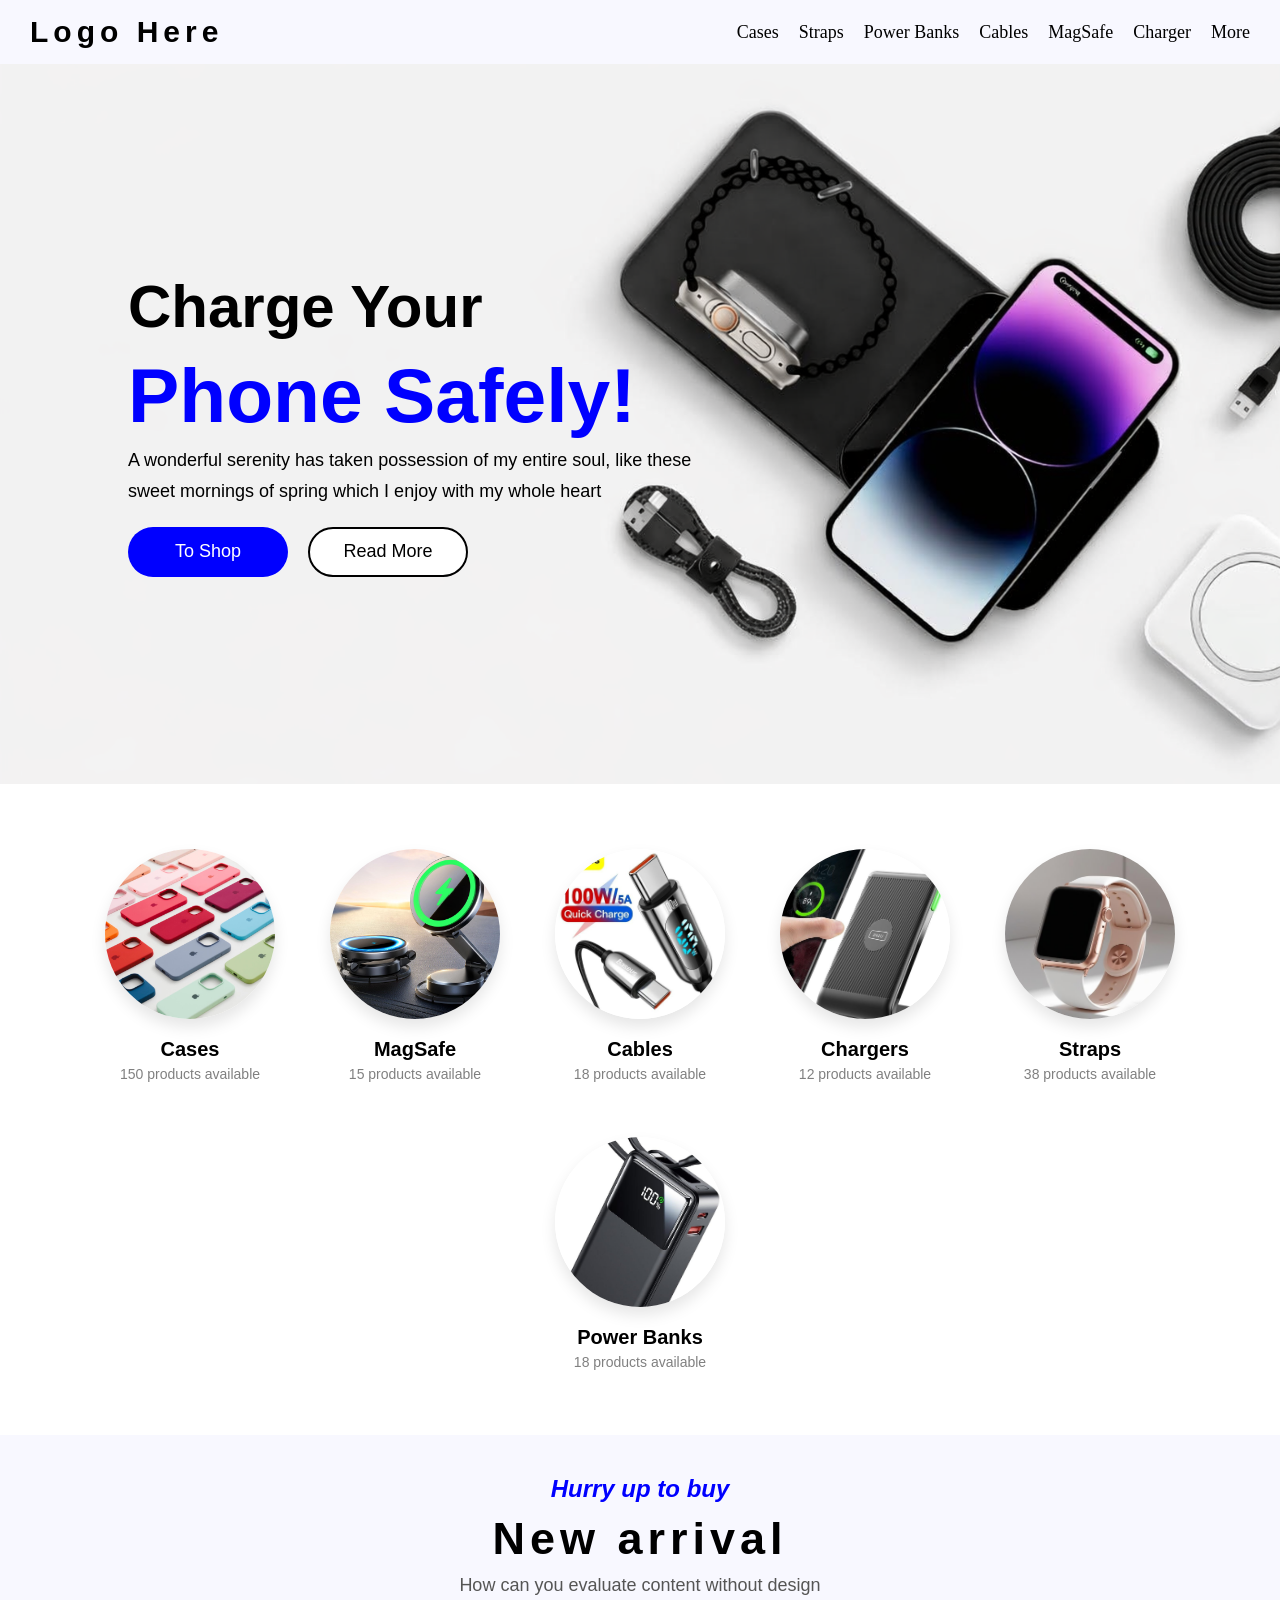
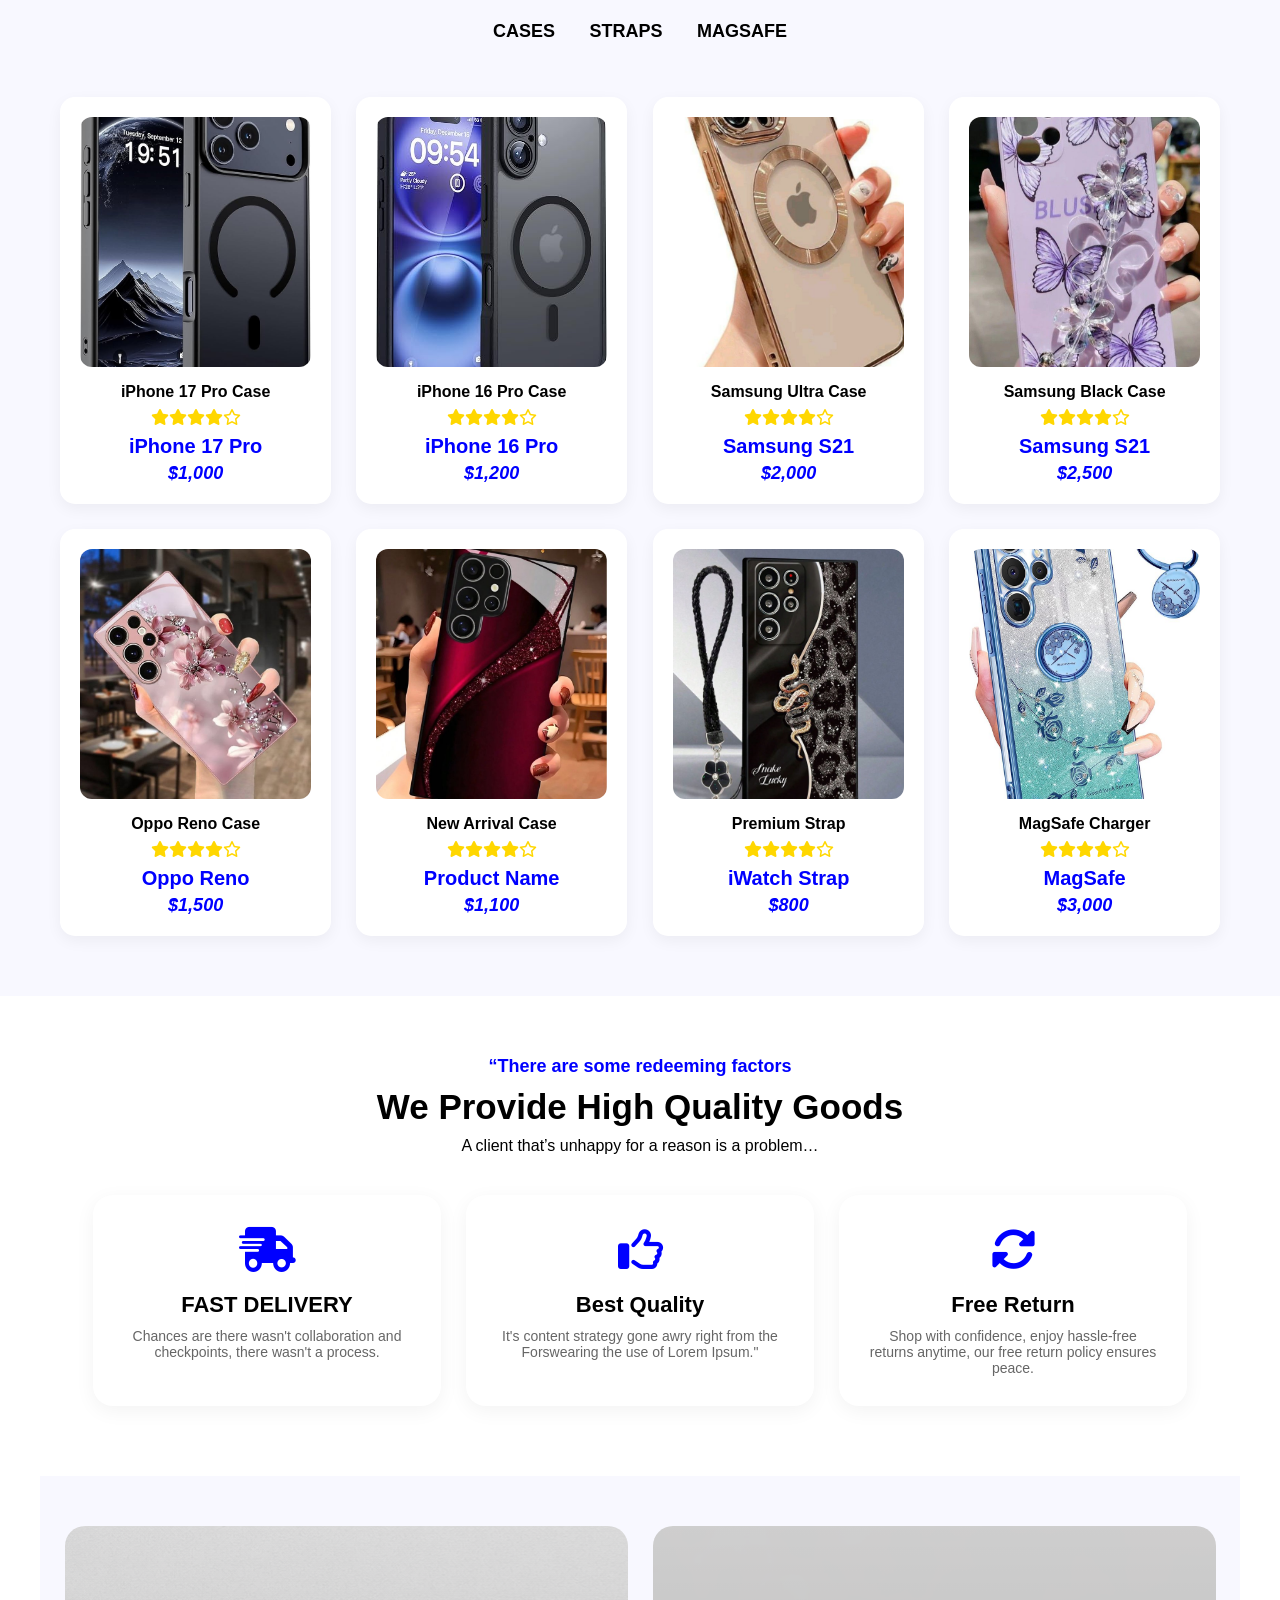
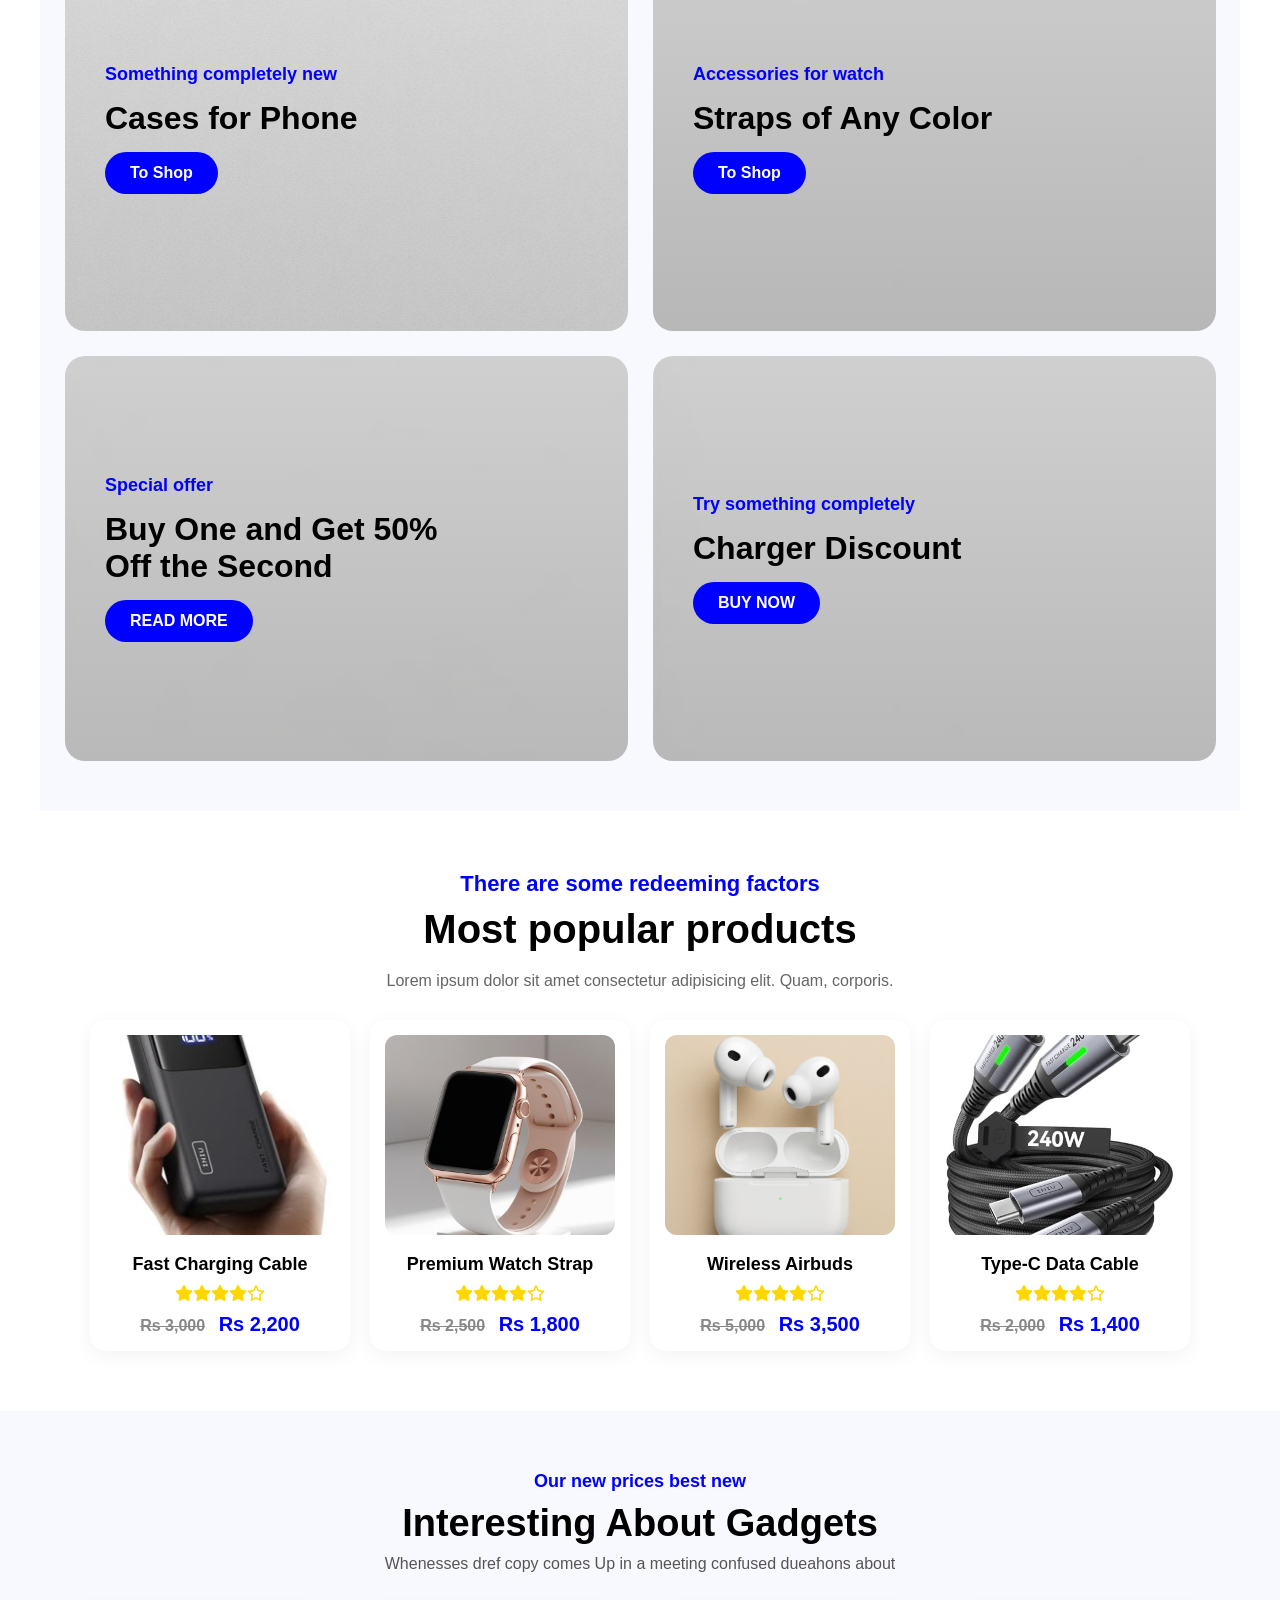
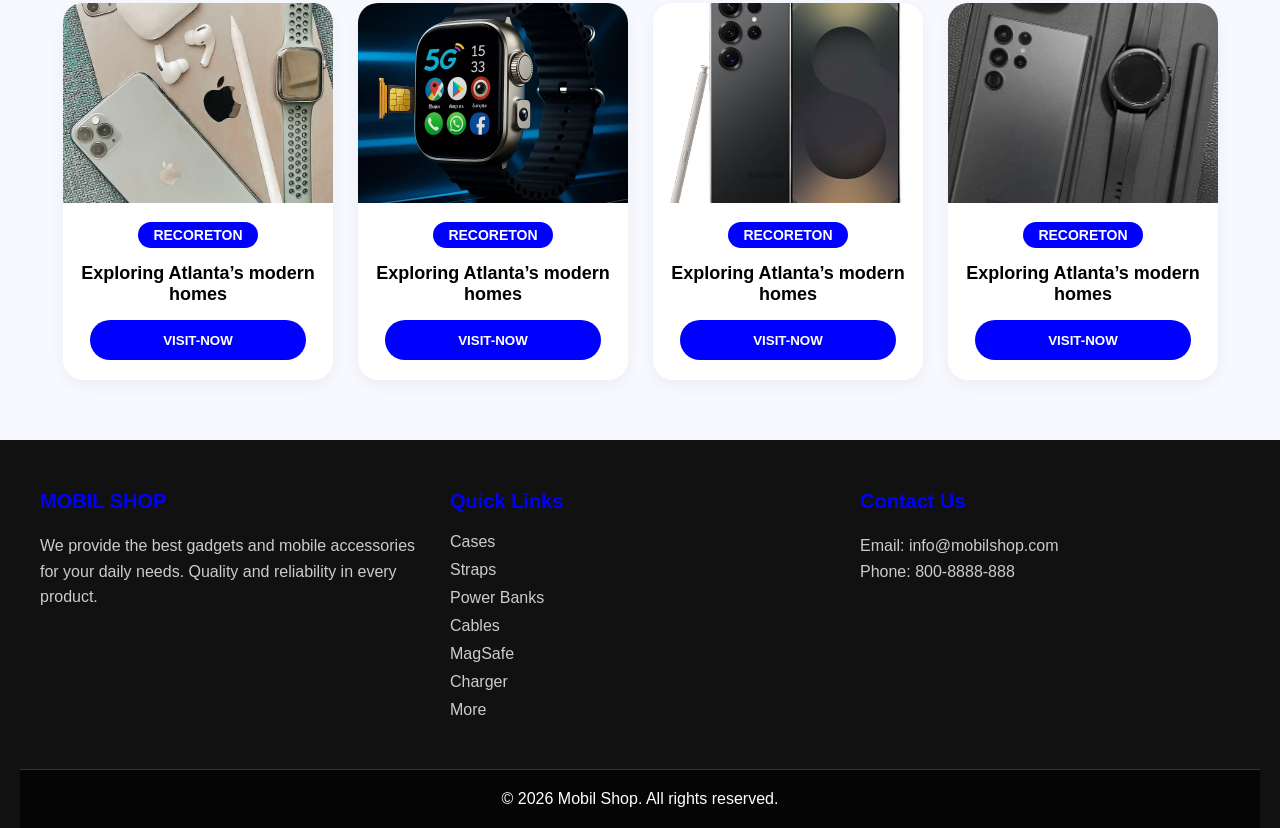
<file: index.html>
<!DOCTYPE html>
<html lang="en">
<head>
  <meta charset="UTF-8">
  <meta name="viewport" content="width=device-width, initial-scale=1.0">
  <title>Mobil Shop</title>
  <link rel="stylesheet" href="style.css">
  <link rel="stylesheet" href="https://cdnjs.cloudflare.com/ajax/libs/font-awesome/6.5.1/css/all.min.css" integrity="sha512-DTOQO9RWCH3ppGqcWaEA1BIZOC6xxalwEsw9c2QQeAIftl+Vegovlnee1c9QX4TctnWMn13TZye+giMm8e2LwA==" crossorigin="anonymous" referrerpolicy="no-referrer" />
</head>
<body>

  <div class="container navbar-container">
    <h1>Logo Here</h1>
    <div class="navbar">
      <i class="fa-solid fa-bars" id="mobil"></i>
      <ul>
        <li><a href="index.html">Cases</a></li>
        <li><a href="index2.html">Straps</a></li>
        <li><a href="index3.html">Power Banks</a></li>
        <li><a href="index4.html">Cables</a></li>
        <li><a href="index5.html">MagSafe</a></li>
        <li><a href="index6.html">Charger</a></li>
        <li><a href="index7.html">More</a></li>
      </ul>
    </div>
  </div>

  <section class="banner animate-fade-in">
    <h2>Charge Your</h2>
    <h3>Phone Safely!</h3>
    <p>A wonderful serenity has taken possession of my entire soul, like these</p>
    <p>sweet mornings of spring which I enjoy with my whole heart</p>
    <div class="banner-buttons">
      <button class="btn">To Shop</button>
      <button class="btn">Read More</button>
    </div>
  </section>

  <section class="card">
    <div class="card-image animate-card">
      <img src="men-img.jpg" alt="Man holding product">
      <h1>Cases</h1>
      <p>150 products available</p>
    </div>
    <div class="card-image animate-card">
      <img src="man-img2.jpg" alt="Man holding product">
      <h1>MagSafe</h1>
      <p>15 products available</p>
    </div>
    <div class="card-image animate-card">
      <img src="man-img-3.jpg" alt="Man holding product">
      <h1>Cables</h1>
      <p>18 products available</p>
    </div>
    <div class="card-image animate-card">
      <img src="man-img-4.jpg" alt="Man holding product">
      <h1>Chargers</h1>
      <p>12 products available</p>
    </div>
    <div class="card-image animate-card">
      <img src="man-img-5.jpg" alt="Man holding product">
      <h1>Straps</h1>
      <p>38 products available</p>
    </div>
    <div class="card-image animate-card">
      <img src="man-img-6.jpg" alt="Man holding product">
      <h1>Power Banks</h1>
      <p>18 products available</p>
    </div>
  </section>

  <section class="content-1">
    <h3>Hurry up to buy</h3>
    <h4>New arrival</h4>
    <p>How can you evaluate content without design</p>
    <div class="card-button">
      <button class="btn-1">CASES</button>
      <button class="btn-1">STRAPS</button>
      <button class="btn-1">MAGSAFE</button>
    </div>
    
    <div class="card-2">
      <div class="card2-image animate-card">
        <img src="image-1.jpg" alt="Product">
        <h1>iPhone 17 Pro Case</h1>
        <div class="stars">
          <i class="fa-solid fa-star"></i><i class="fa-solid fa-star"></i><i class="fa-solid fa-star"></i><i class="fa-solid fa-star"></i><i class="fa-regular fa-star"></i>
        </div>
        <h2>iPhone 17 Pro</h2>
        <h3>$1,000</h3>
      </div>

      <div class="card2-image animate-card">
        <img src="image-2.jpg" alt="Product">
        <h1>iPhone 16 Pro Case</h1>
        <div class="stars">
          <i class="fa-solid fa-star"></i><i class="fa-solid fa-star"></i><i class="fa-solid fa-star"></i><i class="fa-solid fa-star"></i><i class="fa-regular fa-star"></i>
        </div>
        <h2>iPhone 16 Pro</h2>
        <h3>$1,200</h3>
      </div>

      <div class="card2-image animate-card">
        <img src="image-3.jpg" alt="Product">
        <h1>Samsung Ultra Case</h1>
        <div class="stars">
          <i class="fa-solid fa-star"></i><i class="fa-solid fa-star"></i><i class="fa-solid fa-star"></i><i class="fa-solid fa-star"></i><i class="fa-regular fa-star"></i>
        </div>
        <h2>Samsung S21</h2>
        <h3>$2,000</h3>
      </div>

      <div class="card2-image animate-card">
        <img src="image-4.jpg" alt="Product">
        <h1>Samsung Black Case</h1>
        <div class="stars">
          <i class="fa-solid fa-star"></i><i class="fa-solid fa-star"></i><i class="fa-solid fa-star"></i><i class="fa-solid fa-star"></i><i class="fa-regular fa-star"></i>
        </div>
        <h2>Samsung S21</h2>
        <h3>$2,500</h3>
      </div>

      <div class="card2-image animate-card">
        <img src="image-5.jpg" alt="Product">
        <h1>Oppo Reno Case</h1>
        <div class="stars">
          <i class="fa-solid fa-star"></i><i class="fa-solid fa-star"></i><i class="fa-solid fa-star"></i><i class="fa-solid fa-star"></i><i class="fa-regular fa-star"></i>
        </div>
        <h2>Oppo Reno</h2>
        <h3>$1,500</h3>
      </div>

      <div class="card2-image animate-card">
        <img src="image-6.jpg" alt="Product">
        <h1>New Arrival Case</h1>
        <div class="stars">
          <i class="fa-solid fa-star"></i><i class="fa-solid fa-star"></i><i class="fa-solid fa-star"></i><i class="fa-solid fa-star"></i><i class="fa-regular fa-star"></i>
        </div>
        <h2>Product Name</h2>
        <h3>$1,100</h3>
      </div>

      <div class="card2-image animate-card">
        <img src="image-7.jpg" alt="Product">
        <h1>Premium Strap</h1>
        <div class="stars">
          <i class="fa-solid fa-star"></i><i class="fa-solid fa-star"></i><i class="fa-solid fa-star"></i><i class="fa-solid fa-star"></i><i class="fa-regular fa-star"></i>
        </div>
        <h2>iWatch Strap</h2>
        <h3>$800</h3>
      </div>

      <div class="card2-image animate-card">
        <img src="image-8.jpg" alt="Product">
        <h1>MagSafe Charger</h1>
        <div class="stars">
          <i class="fa-solid fa-star"></i><i class="fa-solid fa-star"></i><i class="fa-solid fa-star"></i><i class="fa-solid fa-star"></i><i class="fa-regular fa-star"></i>
        </div>
        <h2>MagSafe</h2>
        <h3>$3,000</h3>
      </div>
    </div>
  </section>

  <div class="about-content">
    <h4>“There are some redeeming factors</h4>
    <h1>We Provide High Quality Goods</h1>
    <p>A client that’s unhappy for a reason is a problem…</p>
  </div>

  <section class="about-section">
    <div class="about animate-card">
      <div class="icons"><i class="fa-solid fa-truck-fast"></i></div>
      <h2>FAST DELIVERY</h2>
      <h3>Chances are there wasn't collaboration and</h3>
      <h4>checkpoints, there wasn't a process.</h4>
    </div>
    <div class="about animate-card">
      <div class="icons"><i class="fa-regular fa-thumbs-up"></i></div>
      <h2>Best Quality</h2>
      <h3>It's content strategy gone awry right from the</h3>
      <h4>Forswearing the use of Lorem Ipsum."</h4>
    </div>
    <div class="about animate-card">
      <div class="icons"><i class="fa-solid fa-rotate"></i></div>
      <h2>Free Return</h2>
      <h3>Shop with confidence, enjoy hassle‑free</h3>
      <h4> returns anytime, our free return policy ensures peace.</h4>
    </div>
  </section>

  <div class="main-container">
    <section class="banner-grade animate-card">
      <h4>Something completely new</h4>
      <h1>Cases for Phone</h1>
      <button>To Shop</button>
    </section>
    <section class="banner-grade-2 animate-card">
      <h4>Accessories for watch</h4>
      <h1>Straps of Any Color</h1>
      <button>To Shop</button>
    </section>
    <section class="banner-grade-3 animate-card">
      <h4>Special offer</h4>
      <h1>Buy One and Get 50% Off the Second</h1>
      <button>READ MORE</button>
    </section>
    <section class="banner-grade-4 animate-card">
      <h4>Try something completely</h4>
      <h1>Charger Discount</h1>
      <button>BUY NOW</button>
    </section>
  </div>

  <section class="container-content">
    <h2>There are some redeeming factors</h2>
    <h5>Most popular products</h5>
    <p>Lorem ipsum dolor sit amet consectetur adipisicing elit. Quam, corporis.</p>
    
    <div class="div">
      <div class="card-container animate-card">
        <img src="cabils.jpg" alt="USB Cable">
        <h1>Fast Charging Cable</h1>
        <div class="stars-powerbank">
          <i class="fa-solid fa-star"></i><i class="fa-solid fa-star"></i><i class="fa-solid fa-star"></i><i class="fa-solid fa-star"></i><i class="fa-regular fa-star"></i>
        </div>
        <h2><del>Rs 3,000</del> Rs 2,200</h2>
      </div>

      <div class="card-container animate-card">
        <img src="man-img-5.jpg" alt="Watch Strap">
        <h1>Premium Watch Strap</h1>
        <div class="stars-powerbank">
          <i class="fa-solid fa-star"></i><i class="fa-solid fa-star"></i><i class="fa-solid fa-star"></i><i class="fa-solid fa-star"></i><i class="fa-regular fa-star"></i>
        </div>
        <h2><del>Rs 2,500</del> Rs 1,800</h2>
      </div>

      <div class="card-container animate-card">
        <img src="airbards.jpg" alt="Airbuds">
        <h1>Wireless Airbuds</h1>
        <div class="stars-powerbank">
          <i class="fa-solid fa-star"></i><i class="fa-solid fa-star"></i><i class="fa-solid fa-star"></i><i class="fa-solid fa-star"></i><i class="fa-regular fa-star"></i>
        </div>
        <h2><del>Rs 5,000</del> Rs 3,500</h2>
      </div>

      <div class="card-container animate-card">
        <img src="data cabils.jpg" alt="Data Cable">
        <h1>Type-C Data Cable</h1>
        <div class="stars-powerbank">
          <i class="fa-solid fa-star"></i><i class="fa-solid fa-star"></i><i class="fa-solid fa-star"></i><i class="fa-solid fa-star"></i><i class="fa-regular fa-star"></i>
        </div>
        <h2><del>Rs 2,000</del> Rs 1,400</h2>
      </div>
    </div>
  </section>

  <section class="sec">
    <h6>Our new prices best new</h6>
    <h1>Interesting About Gadgets</h1>
    <p>Whenesses dref copy comes Up in a meeting confused dueahons about</p>
    
    <div class="container-2">
      <div class="container-3 animate-card">
        <img src="mobil-watcg.jpg" alt="">
        <h5>RECORETON</h5>
        <h1>Exploring Atlanta’s modern homes</h1>
        <button>VISIT-NOW</button>
      </div>
      <div class="container-3 animate-card">
        <img src="smart-watch.jpg" alt="">
        <h5>RECORETON</h5>
        <h1>Exploring Atlanta’s modern homes</h1>
        <button>VISIT-NOW</button>
      </div>
      <div class="container-3 animate-card">
        <img src="mobil-1.jpg" alt="">
        <h5>RECORETON</h5>
        <h1>Exploring Atlanta’s modern homes</h1>
        <button>VISIT-NOW</button>
      </div>
      <div class="container-3 animate-card">
        <img src="smart-wtch img.jpg" alt="">
        <h5>RECORETON</h5>
        <h1>Exploring Atlanta’s modern homes</h1>
        <button>VISIT-NOW</button>
      </div>
    </div>
  </section>

  <footer>
    <div class="footer-container">
      <div class="footer-section">
        <h3>MOBIL SHOP</h3>
        <p>We provide the best gadgets and mobile accessories for your daily needs. Quality and reliability in every product.</p>
      </div>
      <div class="footer-section">
        <h3>Quick Links</h3>
        <ul>
          <li><a href="index.html">Cases</a></li>
          <li><a href="index2.html">Straps</a></li>
          <li><a href="index3.html">Power Banks</a></li>
          <li><a href="index4.html">Cables</a></li>
          <li><a href="index5.html">MagSafe</a></li>
          <li><a href="index6.html">Charger</a></li>
          <li><a href="index7.html">More</a></li>
        </ul>
      </div>
      <div class="footer-section">
        <h3>Contact Us</h3>
        <p>Email: info@mobilshop.com</p>
        <p>Phone: 800-8888-888</p>
      </div>
    </div>
    <div class="footer-bottom">
      <p>&copy; 2026 Mobil Shop. All rights reserved.</p>
    </div>
  </footer>

  <script src="style.js"></script>
</body>
</html>
</file>
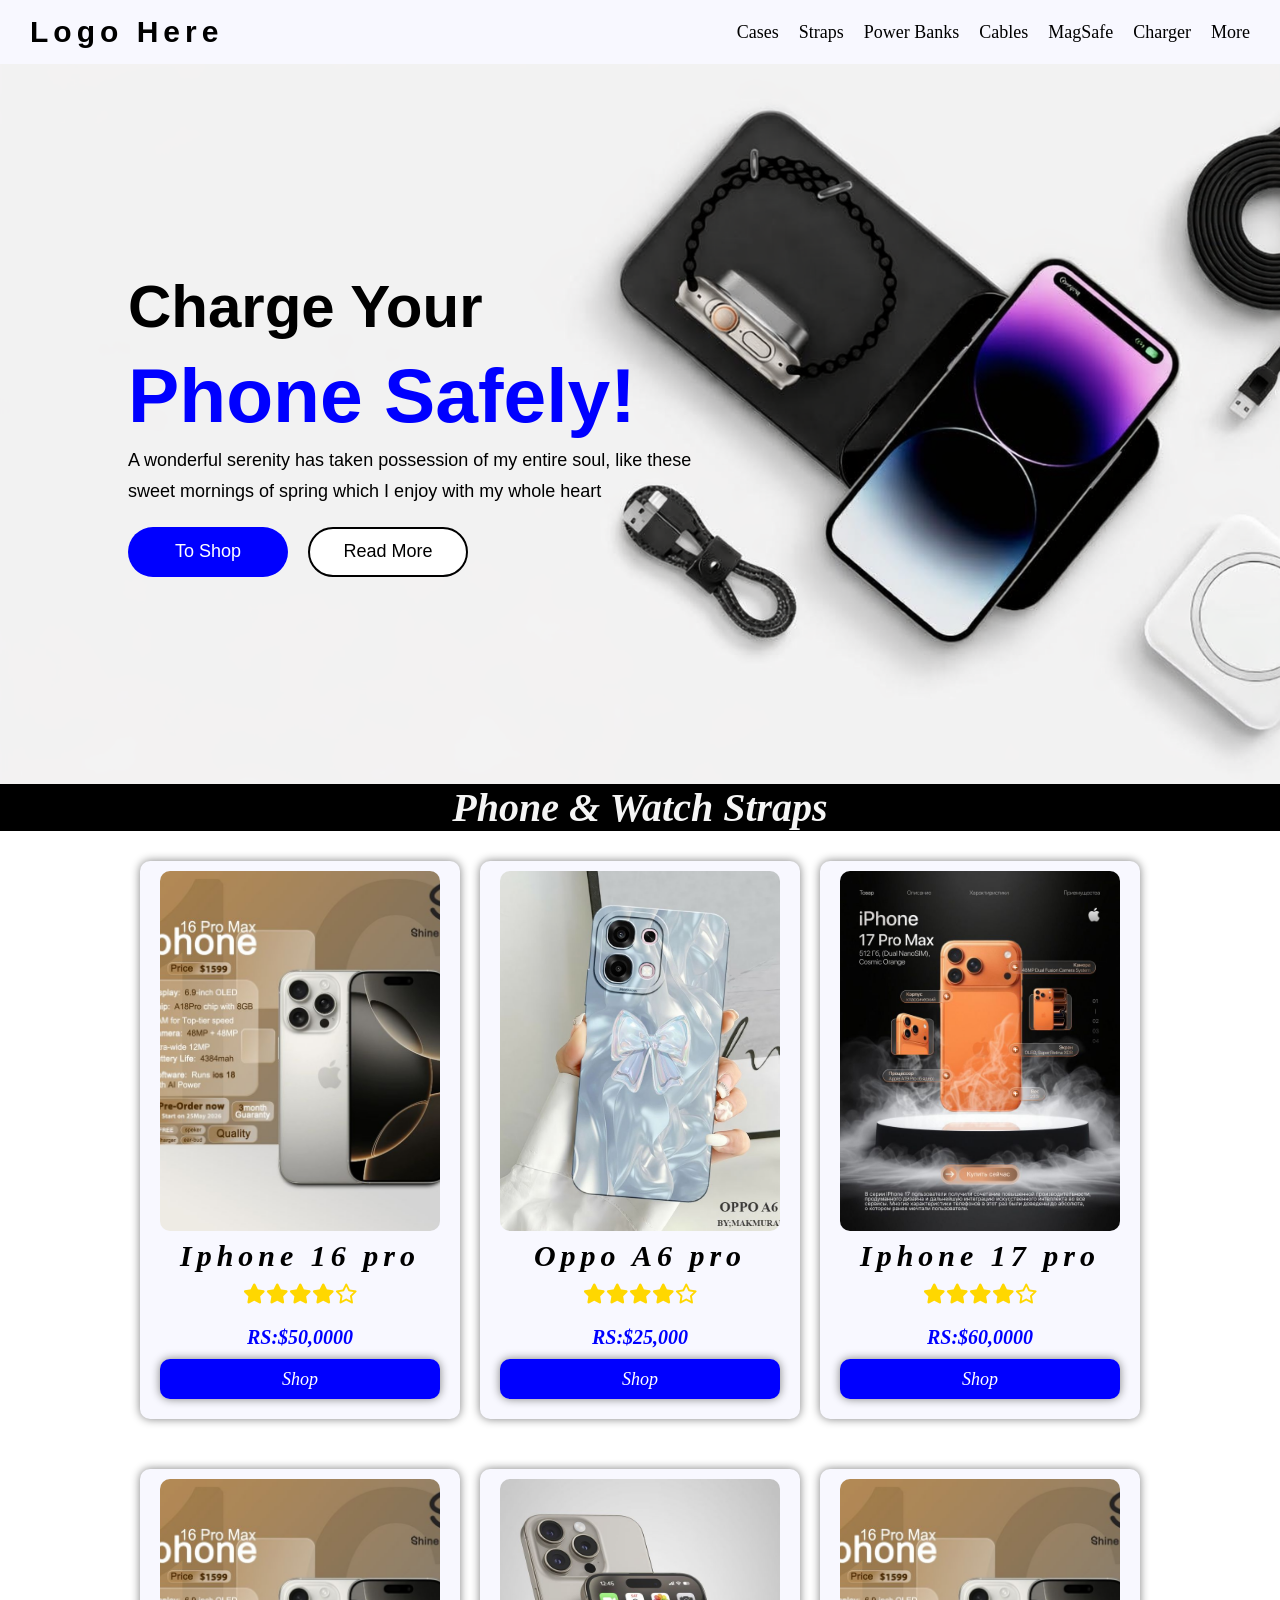
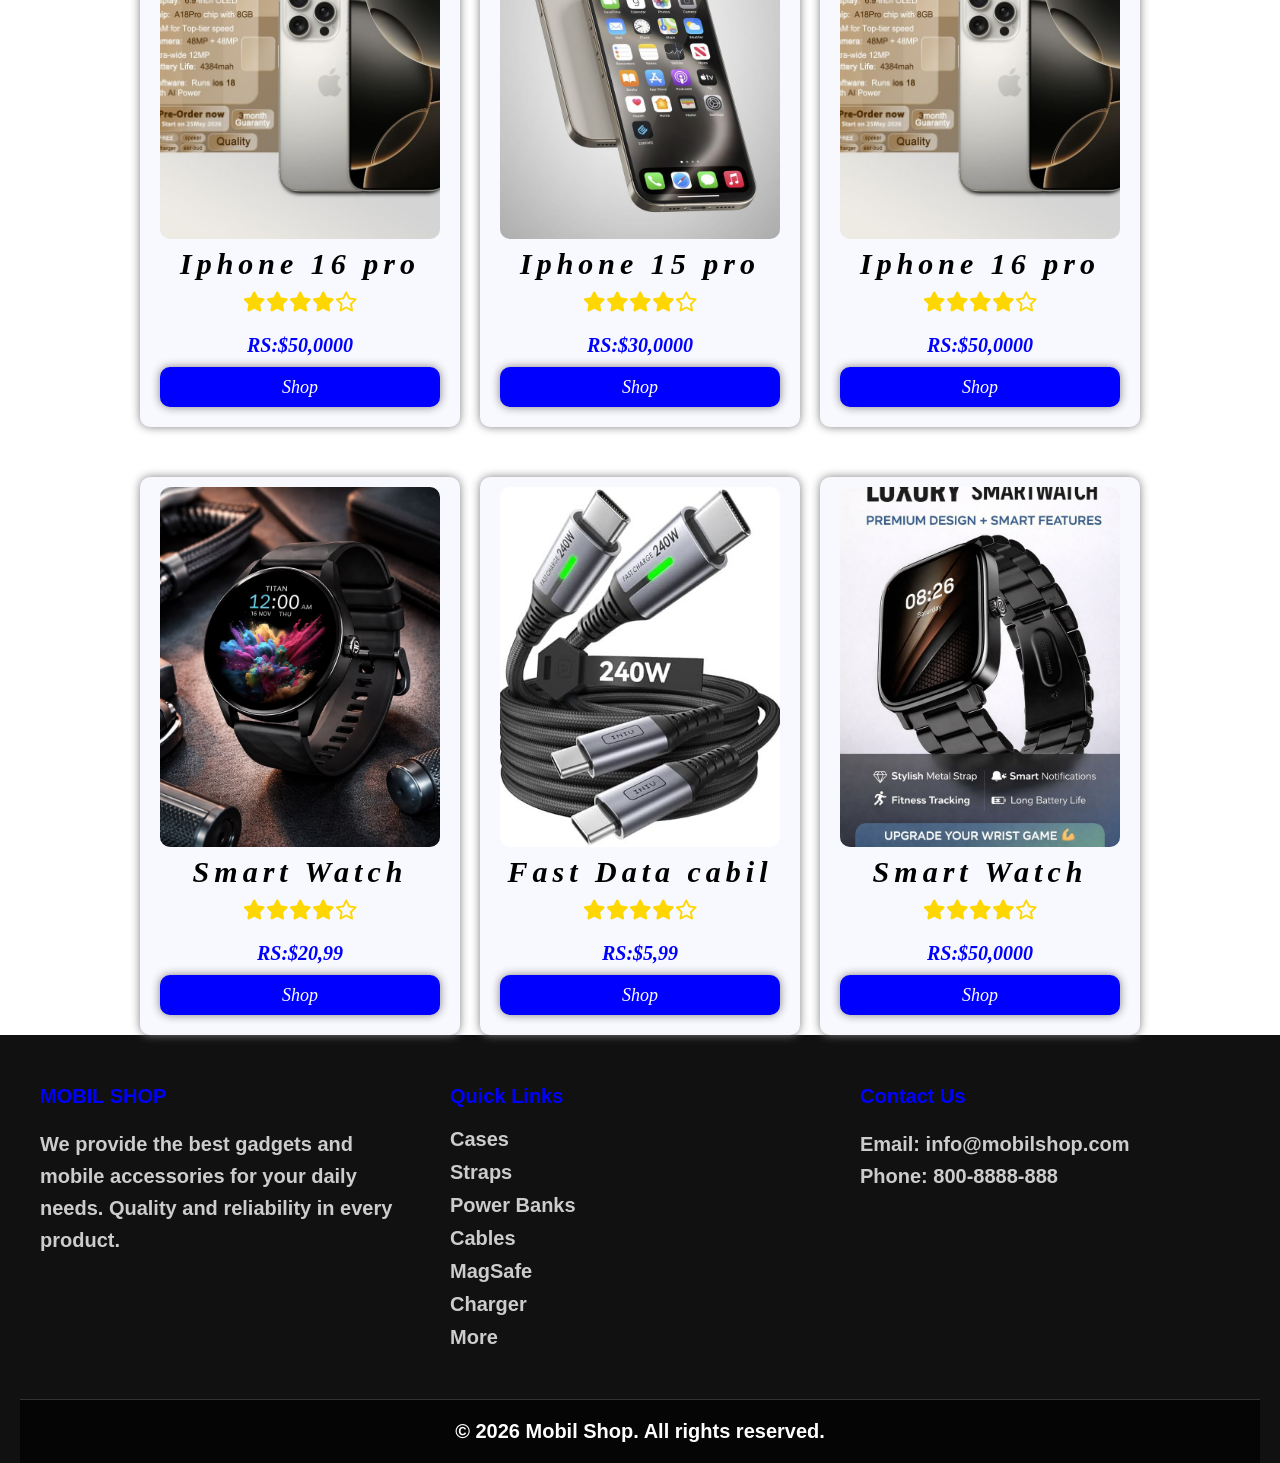
<file: index2.html>
<!DOCTYPE html>
<html lang="en">
<head>
  <meta charset="UTF-8">
  <meta name="viewport" content="width=device-width, initial-scale=1.0">
  <title>Mobil Shop</title>
  <link rel="stylesheet" href="style2.css">
  <link rel="stylesheet" href="https://cdnjs.cloudflare.com/ajax/libs/font-awesome/6.5.1/css/all.min.css" integrity="sha512-DTOQO9RWCH3ppGqcWaEA1BIZOC6xxalwEsw9c2QQeAIftl+Vegovlnee1c9QX4TctnWMn13TZye+giMm8e2LwA==" crossorigin="anonymous" referrerpolicy="no-referrer" />
</head>
<body>

  <div class="container navbar-container">
    <h1>Logo Here</h1>
    <div class="navbar">
      <i class="fa-solid fa-bars" id="mobil"></i>
      <ul>
        <li><a href="index.html">Cases</a></li>
        <li><a href="index2.html">Straps</a></li>
        <li><a href="index3.html">Power Banks</a></li>
        <li><a href="index4.html">Cables</a></li>
        <li><a href="index5.html">MagSafe</a></li>
        <li><a href="index6.html">Charger</a></li>
        <li><a href="index7.html">More</a></li>
      </ul>
    </div>
  </div>

  <section class="banner animate-fade-in">
    <h2>Charge Your</h2>
    <h3>Phone Safely!</h3>
    <p>A wonderful serenity has taken possession of my entire soul, like these</p>
    <p>sweet mornings of spring which I enjoy with my whole heart</p>
    <div class="banner-buttons">
      <button class="btn">To Shop</button>
      <button class="btn">Read More</button>
    </div>
  </section>

  <!--------------card-section strips----------------->
  <h1 class="heading">Phone & Watch Straps<h1>
    <div class="container">
<div class="card-image">
<img src="image-13.jpg" alt="image-18">
<h1>Iphone 16 pro </h1>
<div class="stars">
          <i class="fa-solid fa-star"></i><i class="fa-solid fa-star"></i><i class="fa-solid fa-star"></i><i class="fa-solid fa-star"></i><i class="fa-regular fa-star"></i>
        </div>
<p>RS:$50,0000</p>
<button>Shop</button>
</div>
<div class="card-image">
<img src="image-11.jpg" alt="image-18">
<h1>Oppo A6 pro </h1>
<div class="stars">
          <i class="fa-solid fa-star"></i><i class="fa-solid fa-star"></i><i class="fa-solid fa-star"></i><i class="fa-solid fa-star"></i><i class="fa-regular fa-star"></i>
        </div>
<p>RS:$25,000</p>
<button>Shop</button>
</div>
<div class="card-image">
<img src="image-15.jpg" alt="image-18">
<h1>Iphone 17 pro </h1>
<div class="stars">
          <i class="fa-solid fa-star"></i><i class="fa-solid fa-star"></i><i class="fa-solid fa-star"></i><i class="fa-solid fa-star"></i><i class="fa-regular fa-star"></i>
        </div>
<p>RS:$60,0000</p>
<button>Shop</button>
</div>
<div class="card-image">
<img src="image-13.jpg" alt="image-18">
<h1>Iphone 16 pro </h1>
<div class="stars">
          <i class="fa-solid fa-star"></i><i class="fa-solid fa-star"></i><i class="fa-solid fa-star"></i><i class="fa-solid fa-star"></i><i class="fa-regular fa-star"></i>
        </div>
<p>RS:$50,0000</p>
<button>Shop</button>
</div>
<div class="card-image">
<img src="image-16.jpg" alt="image-18">
<h1>Iphone 15 pro </h1>
<div class="stars">
          <i class="fa-solid fa-star"></i><i class="fa-solid fa-star"></i><i class="fa-solid fa-star"></i><i class="fa-solid fa-star"></i><i class="fa-regular fa-star"></i>
        </div>
<p>RS:$30,0000</p>
<button>Shop</button>
</div>
<div class="card-image">
<img src="image-13.jpg" alt="image-18">
<h1>Iphone 16 pro </h1>
<div class="stars">
          <i class="fa-solid fa-star"></i><i class="fa-solid fa-star"></i><i class="fa-solid fa-star"></i><i class="fa-solid fa-star"></i><i class="fa-regular fa-star"></i>
        </div>
<p>RS:$50,0000</p>
<button>Shop</button>
</div>
<div class="card-image">
<img src="smart-1.jpg" alt="image-18">
<h1> Smart Watch </h1>
<div class="stars">
          <i class="fa-solid fa-star"></i><i class="fa-solid fa-star"></i><i class="fa-solid fa-star"></i><i class="fa-solid fa-star"></i><i class="fa-regular fa-star"></i>
        </div>
<p>RS:$20,99</p>
<button>Shop</button>
</div>
<div class="card-image">
<img src="data cabils.jpg" alt="image-18">
<h1>Fast Data cabil </h1>
<div class="stars">
          <i class="fa-solid fa-star"></i><i class="fa-solid fa-star"></i><i class="fa-solid fa-star"></i><i class="fa-solid fa-star"></i><i class="fa-regular fa-star"></i>
        </div>
<p>RS:$5,99</p>
<button>Shop</button>
</div>
<div class="card-image">
<img src="smart-7.jpg" alt="image-18">
<h1>Smart Watch </h1>
<div class="stars">
          <i class="fa-solid fa-star"></i><i class="fa-solid fa-star"></i><i class="fa-solid fa-star"></i><i class="fa-solid fa-star"></i><i class="fa-regular fa-star"></i>
        </div>
<p>RS:$50,0000</p>
<button>Shop</button>
</div>
    </div>
    <footer>
    <div class="footer-container">
      <div class="footer-section">
        <h3>MOBIL SHOP</h3>
        <p>We provide the best gadgets and mobile accessories for your daily needs. Quality and reliability in every product.</p>
      </div>
      <div class="footer-section">
        <h3>Quick Links</h3>
        <ul>
          <li><a href="index.html">Cases</a></li>
          <li><a href="index2.html">Straps</a></li>
          <li><a href="index3.html">Power Banks</a></li>
          <li><a href="index4.html">Cables</a></li>
          <li><a href="index5.html">MagSafe</a></li>
          <li><a href="index6.html">Charger</a></li>
          <li><a href="index7.html">More</a></li>
        </ul>
      </div>
      <div class="footer-section">
        <h3>Contact Us</h3>
        <p>Email: info@mobilshop.com</p>
        <p>Phone: 800-8888-888</p>
      </div>
    </div>
    <div class="footer-bottom">
      <p>&copy; 2026 Mobil Shop. All rights reserved.</p>
    </div>
  </footer>

  </body>
  <script src="style.js"></script>
  </html>
</file>
<file: style.css>
* {
  margin: 0;
  padding: 0;
  box-sizing: border-box;
}

body {
  overflow-x: hidden;
  font-family: Arial, sans-serif;
}

/* ===== NEW ANIMATIONS DEFINITIONS ===== */
@keyframes fadeIn {
  from { opacity: 0; transform: translateY(30px); }
  to { opacity: 1; transform: translateY(0); }
}

@keyframes cardPop {
  from { opacity: 0; transform: scale(0.9); }
  to { opacity: 1; transform: scale(1); }
}

/* Classes triggers for animations */
.animate-fade-in {
  animation: fadeIn 1.2s ease-out forwards;
}

.animate-card {
  animation: cardPop 0.8s ease-out forwards;
}

/* ===== NAVBAR CSS ===== */
.container.navbar-container {
  width: 100%;
  background: ghostwhite;
  display: flex;
  justify-content: space-between;
  align-items: center;
  backdrop-filter: blur(10px);
  padding: 15px 30px;
  position: relative;
  z-index: 1000;
}

.container h1 {
  font-size: 30px;
  font-weight: bold;
  letter-spacing: 5px;
}

.navbar {
  display: flex;
  align-items: center;
}

.navbar ul {
  list-style: none;
  display: flex;
  gap: 20px;
  align-items: center;
}

.navbar ul li a {
  font-size: 18px;
  text-decoration: none;
  color: black;
  font-family: Georgia, 'Times New Roman', Times, serif;
  transition: 0.3s ease;
}

.navbar ul li a:hover {
  color: blue;
  transform: scale(1.05);
}

/* Hamburger Icon styling fixed */
#mobil {
  display: none;
  font-size: 30px;
  cursor: pointer;
  color: black;
}

/* ===== BANNER ===== */
.banner {
  width: 100%;
  height: 80vh;
  background: url('banner-2.png') no-repeat center center/cover;
  display: flex;
  flex-direction: column;
  justify-content: center;
  align-items: flex-start;
  padding-left: 10%;
}

.banner h2 { font-size: clamp(35px, 5vw, 60px); }
.banner h3 { font-size: clamp(45px, 6vw, 80px); margin-top: 10px; color: blue;}
.banner p { margin-top: 10px; max-width: 600px; font-size: 18px; }

.banner-buttons {
  display: flex;
  gap: 20px;
  margin-top: 25px;
}

.banner-buttons .btn {
  width: 160px;
  height: 50px;
  font-size: 18px;
  cursor: pointer;
  border: none;
  border-radius: 25px;
  transition: 0.3s ease;
}

.btn:first-child { background-color: blue; color: white; }
.btn:first-child:hover { background-color: darkblue; transform: translateY(-3px); }
.btn:last-child { background-color: white; color: black; border: 2px solid black; }
.btn:last-child:hover { background-color: black; color: white; transform: translateY(-3px); }

/* ===== CATEGORY CARDS ===== */
.card {
  width: 100%;
  display: flex;
  justify-content: center;
  flex-wrap: wrap;
  gap: 25px;
  padding: 50px 20px;
  background: white;
}

.card-image {
  width: 200px;
  text-align: center;
  padding: 15px;
  border-radius: 15px;
  transition: 0.4s ease;
}

.card-image:hover {
  transform: translateY(-10px) scale(1.05);
}

.card-image img {
  width: 100%;
  height: 170px; 
  border-radius: 50%;  
  object-fit: cover;
  box-shadow: 0px 8px 15px rgba(0,0,0,0.1);
}

.card-image h1 { font-size: 20px; margin-top: 15px; }
.card-image p { font-size: 14px; color: gray; margin-top: 5px; }

/* ===== NEW ARRIVALS & PRODUCTS GRID ===== */
.content-1 {
  width: 100%;
  background: ghostwhite;
  text-align: center;
  padding: 40px 10px;
}

.content-1 h3 { color: blue; font-size: 24px; font-style: italic; }
.content-1 h4 { font-size: 45px; letter-spacing: 5px; margin: 10px 0; }
.content-1 p { font-size: 18px; color: #555; margin-bottom: 25px; }

.card-button {
  margin-bottom: 30px;
}

.card-button .btn-1 {
  background: transparent;
  border: none;
  font-size: 18px;
  font-weight: bold;
  margin: 0 15px;
  cursor: pointer;
  padding-bottom: 5px;
  transition: 0.3s;
}

.card-button .btn-1:hover {
  color: blue;
  border-bottom: 2px solid blue;
}

.card-2 {
  width: 100%;
  display: grid;
  grid-template-columns: repeat(4, 1fr);
  gap: 25px;
  padding: 20px;
  max-width: 1200px;
  margin: 0 auto;
}

.card2-image {
  background: white;
  border-radius: 15px;
  padding: 20px;
  text-align: center;
  box-shadow: 0px 5px 15px rgba(0, 0, 0, 0.05);
  transition: all 0.3s ease;
}

.card2-image:hover {
  transform: translateY(-15px);
  box-shadow: 0px 10px 25px rgba(0, 0, 255, 0.15);
}

.card2-image img {
  width: 100%;
  height: 250px;
  object-fit: cover;
  border-radius: 12px;
}

.card2-image h1 { font-size: 16px; margin-top: 12px; }
.stars { color: gold; margin: 8px 0; }
.card2-image h2 { font-size: 20px; color: blue; margin: 5px 0; }
.card2-image h3 { font-size: 18px; font-weight: bold; }

/* ===== ABOUT / FEATURES SECTION ===== */
.about-content {
  text-align: center;
  padding: 60px 20px 20px;
}
.about-content h4 { color: blue; font-size: 18px; }
.about-content h1 { font-size: 35px; margin: 10px 0; }

.about-section {
  width: 100%;
  display: flex;
  justify-content: center;
  gap: 25px;
  padding: 20px;
  max-width: 1200px;
  margin: 0 auto 50px;
}

.about {
  width: 30%;
  background: white;
  border-radius: 20px;
  padding: 30px 20px;
  text-align: center;
  box-shadow: 0px 5px 20px rgba(0,0,0,0.05);
  transition: 0.3s;
}

.about:hover { transform: translateY(-8px); }
.icons { font-size: 45px; color: blue; margin-bottom: 15px; }
.about h2 { font-size: 22px; margin-bottom: 10px; }
.about h3, .about h4 { font-size: 14px; color: #666; font-weight: normal; }

/* ===== GRID BANNER SECTION ===== */
.main-container {
  width: 100%;
  background: ghostwhite;
  display: grid;
  grid-template-columns: repeat(2, 1fr);
  gap: 25px;
  padding: 50px 25px;
  max-width: 1200px;
  margin: 0 auto;
}

.banner-grade, .banner-grade-2, .banner-grade-3, .banner-grade-4 {
  width: 100%;
  height: 45vh;
  border-radius: 20px;
  padding: 40px;
  display: flex;
  flex-direction: column;
  justify-content: center;
  align-items: flex-start;
  background-size: cover;
  background-position: center;
  transition: 0.4s ease;
}

.banner-grade:hover, .banner-grade-2:hover, .banner-grade-3:hover, .banner-grade-4:hover {
  transform: scale(1.02);
}

.banner-grade { background: linear-gradient(rgba(0,0,0,0.1), rgba(0,0,0,0.2)), url('banner-main.png'); }
.banner-grade-2 { background: linear-gradient(rgba(0,0,0,0.1), rgba(0,0,0,0.2)), url('banner-main-2.png'); }
.banner-grade-3 { background: linear-gradient(rgba(0,0,0,0.1), rgba(0,0,0,0.2)), url('banner-main-3.png'); }
.banner-grade-4 { background: linear-gradient(rgba(0,0,0,0.1), rgba(0,0,0,0.2)), url('banner-main-4.png'); }

.banner-grade h4, .banner-grade-2 h4, .banner-grade-3 h4, .banner-grade-4 h4 { color: blue; font-size: 18px; }
.banner-grade h1, .banner-grade-2 h1, .banner-grade-3 h1, .banner-grade-4 h1 { font-size: 32px; margin: 15px 0; max-width: 80%; }

.banner-grade button, .banner-grade-2 button, .banner-grade-3 button, .banner-grade-4 button {
  padding: 12px 25px;
  border-radius: 25px;
  border: none;
  background: blue;
  color: white;
  font-size: 16px;
  font-weight: bold;
  cursor: pointer;
  transition: 0.3s;
}

.banner-grade button:hover, .banner-grade-2 button:hover, .banner-grade-3 button:hover, .banner-grade-4 button:hover {
  background: darkblue;
  box-shadow: 0px 5px 15px rgba(0,0,0,0.2);
}

/* ===== POPULAR PRODUCTS (CONTAINER-CONTENT) ===== */
.container-content {
  width: 100%;
  padding: 60px 20px;
  background: white;
  text-align: center;
}

.container-content h2 { color: blue; font-size: 22px; }
.container-content h5 { font-size: 40px; margin: 10px 0 20px; }
.container-content p { color: #666; margin-bottom: 30px; }

.div {
  display: flex;
  justify-content: center;
  flex-wrap: wrap;
  gap: 20px;
}

.card-container {
  width: 260px;
  background: #fff;
  border-radius: 15px;
  padding: 15px;
  text-align: center;
  box-shadow: 0 5px 20px rgba(0,0,0,0.05);
  transition: 0.3s ease;
}

.card-container:hover {
  transform: translateY(-10px);
  box-shadow: 0 10px 25px rgba(0,0,0,0.15);
}

.card-container img {
  width: 100%;
  height: 200px;
  object-fit: cover;
  border-radius: 12px;
}

.card-container h1 { font-size: 18px; margin-top: 15px; }
.stars-powerbank { color: gold; margin: 10px 0; }
.card-container h2 { font-size: 20px; }
.card-container h2 del { color: #888; font-size: 16px; margin-right: 8px; }

/* ===== INTERESTING GADGETS ===== */
.sec {
  width: 100%;
  background: ghostwhite;
  text-align: center;
  padding: 60px 20px;
}

.sec h6 { font-size: 18px; color: blue; margin-bottom: 10px; }
.sec h1 { font-size: 38px; }
.sec p { color: #555; margin: 10px 0 30px; }

.container-2 {
  display: flex;
  justify-content: center;
  flex-wrap: wrap;
  gap: 25px;
}

.container-3 {
  width: 270px;
  background: white;
  border-radius: 20px;
  box-shadow: 0px 5px 15px rgba(0,0,0,0.05);
  overflow: hidden;
  transition: 0.3s ease;
  padding-bottom: 20px;
}

.container-3:hover {
  transform: translateY(-12px);
  box-shadow: 0px 15px 30px rgba(0,0,0,0.1);
}

.container-3 img {
  width: 100%;
  height: 200px;
  object-fit: cover;
}

.container-3 h5 {
  font-size: 14px;
  background: blue;
  color: #fff;
  display: inline-block;
  padding: 5px 15px;
  border-radius: 20px;
  margin-top: 15px;
}

.container-3 h1 { font-size: 18px; margin: 15px 10px; font-style: normal; }

.container-3 button {
  width: 80%;
  height: 40px;
  border-radius: 20px;
  border: none;
  background: blue;
  color: #fff;
  font-weight: bold;
  cursor: pointer;
  transition: 0.3s;
}

.container-3 button:hover { background: darkblue; }

/* ===== FOOTER ===== */
footer {
  background-color: #111;
  color: white;
  padding: 50px 20px 0;
}

.footer-container {
  display: flex;
  justify-content: space-between;
  flex-wrap: wrap;
  max-width: 1200px;
  margin: 0 auto;
  gap: 30px;
}

.footer-section {
  flex: 1;
  min-width: 250px;
}

.footer-section h3 { color: blue; margin-bottom: 20px; font-size: 20px; }
.footer-section p { color: #ccc; line-height: 1.6; }
.footer-section ul { list-style: none; }
.footer-section ul li { margin-bottom: 10px; }

.footer-section ul li a {
  color: #ccc;
  text-decoration: none;
  transition: 0.3s;
}

.footer-section ul li a:hover { color: blue; padding-left: 5px; }

.footer-bottom {
  text-align: center;
  padding: 20px;
  margin-top: 40px;
  border-top: 1px solid #333;
  background-color: #050505;
}


/* ========================================================
   ===== FULL RESPONSIVE MEDIA QUERIES (HAR SCREEN SIZE) =====
   ======================================================== */

/* 1. Large Screens / Tablets (Laptop view choti screens) */
@media (max-width: 1200px) {
  .card-2 { grid-template-columns: repeat(3, 1fr); }
  .main-container { gap: 15px; }
}

/* 2. Tablets & iPads (max-width: 992px) */
@media (max-width: 992px) {
  #mobil {
    display: block; /* Hamburger view dynamic on tablets/mobiles */
  }

  .navbar ul {
    position: absolute;
    top: 70px;
    left: 0;
    width: 100%;
    background: ghostwhite;
    flex-direction: column;
    align-items: center;
    display: none; /* JS handle karega toggle toggling */
    padding: 30px 0;
    box-shadow: 0px 10px 15px rgba(0,0,0,0.1);
  }

  .navbar ul.active {
    display: flex; /* class dynamic responsive */
  }

  .navbar ul li { margin: 12px 0; }

  .banner { padding-left: 5%; }
  
  .card-2 { grid-template-columns: repeat(2, 1fr); }
  
  .about-section {
    flex-direction: column;
    align-items: center;
  }
  .about { width: 80%; }

  .main-container { grid-template-columns: 1fr; }
}

/* 3. Mobile Phones (max-width: 600px) */
@media (max-width: 600px) {
  .container.navbar-container { padding: 15px 20px; }
  .container h1 { font-size: 24px; letter-spacing: 2px; }
  
  .banner { align-items: center; padding-left: 20px; padding-right: 20px; text-align: center; }
  .banner-buttons { width: 100%; flex-direction: column; gap: 10px; align-items: center; }
  
  .card-2 { grid-template-columns: 1fr; }
  .about { width: 100%; }
  
  .banner-grade h1, .banner-grade-2 h1, .banner-grade-3 h1, .banner-grade-4 h1 { font-size: 26px; max-width: 100%; }
  .card-container { width: 100%; }
  .container-3 { width: 100%; }
}
</file>
<file: style2.css>
* {
  margin: 0;
  padding: 0;
  box-sizing: border-box;
}

body {
  overflow-x: hidden;
  font-family: Arial, sans-serif;
}

/* ===== NEW ANIMATIONS DEFINITIONS ===== */
@keyframes fadeIn {
  from { opacity: 0; transform: translateY(30px); }
  to { opacity: 1; transform: translateY(0); }
}

@keyframes cardPop {
  from { opacity: 0; transform: scale(0.9); }
  to { opacity: 1; transform: scale(1); }
}

/* Classes triggers for animations */
.animate-fade-in {
  animation: fadeIn 1.2s ease-out forwards;
}

.animate-card {
  animation: cardPop 0.8s ease-out forwards;
}

/* ===== NAVBAR CSS ===== */
.container.navbar-container {
  width: 100%;
  background: ghostwhite;
  display: flex;
  justify-content: space-between;
  align-items: center;
  backdrop-filter: blur(10px);
  padding: 15px 30px;
  position: relative;
  z-index: 1000;
}

.container h1 {
  font-size: 30px;
  font-weight: bold;
  letter-spacing: 5px;
}

.navbar {
  display: flex;
  align-items: center;
}

.navbar ul {
  list-style: none;
  display: flex;
  gap: 20px;
  align-items: center;
}

.navbar ul li a {
  font-size: 18px;
  text-decoration: none;
  color: black;
  font-family: Georgia, 'Times New Roman', Times, serif;
  transition: 0.3s ease;
}

.navbar ul li a:hover {
  color: blue;
  transform: scale(1.05);
}

/* Hamburger Icon styling fixed */
#mobil {
  display: none;
  font-size: 30px;
  cursor: pointer;
  color: black;
}

/* ===== BANNER ===== */
.banner {
  width: 100%;
  height: 80vh;
  background: url('banner-2.png') no-repeat center center/cover;
  display: flex;
  flex-direction: column;
  justify-content: center;
  align-items: flex-start;
  padding-left: 10%;
}

.banner h2 { font-size: clamp(35px, 5vw, 60px); }
.banner h3 { font-size: clamp(45px, 6vw, 80px); margin-top: 10px; color: blue;}
.banner p { margin-top: 10px; max-width: 600px; font-size: 18px; }

.banner-buttons {
  display: flex;
  gap: 20px;
  margin-top: 25px;
}

.banner-buttons .btn {
  width: 160px;
  height: 50px;
  font-size: 18px;
  cursor: pointer;
  border: none;
  border-radius: 25px;
  transition: 0.3s ease;
}

.btn:first-child { background-color: blue; color: white; }
.btn:first-child:hover { background-color: darkblue; transform: translateY(-3px); }
.btn:last-child { background-color: white; color: black; border: 2px solid black; }
.btn:last-child:hover { background-color: black; color: white; transform: translateY(-3px); }
/*--------card-section----------*/
.heading{
    width: 100%;
    background: #000;
    text-align: center;
    color: whitesmoke;
    font-size: 40px;
    font-family: Georgia, 'Times New Roman', Times, serif;
    font-style: italic;
}
.container{
    width: 100%;
    display: flex;
    gap: 20px;
    flex-wrap: wrap;
    justify-content: center;
    align-items: center;
}
.card-image{
    margin-top: 30px;
    width:25%;
    background:ghostwhite;
    border-radius: 10px;
    padding: 10px 20px;
    box-shadow: 0px 0px 10px gray;
    text-align: center;
    transition: all 0.3s ease;
}
.card-image:hover{
    transform: translateY(-20px);
}
.card-image img{
    width: 100%;
    height:40vh;
    border-radius: 10px;
    object-fit: cover;
}
.card-image h1{
    font-size:30px;
    font-family: Georgia, 'Times New Roman', Times, serif;
    font-style: italic;
}
.card-image p{
    color: blue;
    margin-top: 20px;
    font-size: 20px;
    font-family: Georgia, 'Times New Roman', Times, serif;
    font-style: italic;
}
.stars{
    margin-top: 10px;
    font-size: 20px;
    color: gold;
}
.card-image button{
    width: 100%;
    cursor: pointer;
    height: 40px;
    margin-top: 10px;
    border-radius: 10px;
    border: none;
    background:blue;
    color: white;
    font-size: 18px;
    font-family: Georgia, 'Times New Roman', Times, serif;
    font-style: italic;
    box-shadow: 0px 0px 10px gray;
    margin-bottom: 10px;
}

/* ===== FOOTER ===== */
footer {
  background-color: #111;
  color: white;
  padding: 50px 20px 0;
}

.footer-container {
  display: flex;
  justify-content: space-between;
  flex-wrap: wrap;
  max-width: 1200px;
  margin: 0 auto;
  gap: 30px;
}

.footer-section {
  flex: 1;
  min-width: 250px;
}

.footer-section h3 { color: blue; margin-bottom: 20px; font-size: 20px; }
.footer-section p { color: #ccc; line-height: 1.6;  font-size: 20px;}
.footer-section ul { list-style: none; }
.footer-section ul li { margin-bottom: 10px; font-size: 20px; }

.footer-section ul li a {
  color: #ccc;
  text-decoration: none;
  transition: 0.3s;
}

.footer-section ul li a:hover { color: blue; padding-left: 5px; }

.footer-bottom {
    width: 100%;
  text-align: center;
  font-size: 20px;
  margin-top: 40px;
  padding:20px;
  border-top: 1px solid #333;
  background-color: #050505;
}


/* ========================================================
   ===== FULL RESPONSIVE MEDIA QUERIES (HAR SCREEN SIZE) =====
   ======================================================== */

/* 1. Large Screens / Tablets (Laptop view choti screens) */
@media (max-width: 1200px) {
  .card-2 { grid-template-columns: repeat(3, 1fr); }
  .main-container { gap: 15px; }
}

/* 2. Tablets & iPads (max-width: 992px) */
@media (max-width: 992px) {
  #mobil {
    display: block; /* Hamburger view dynamic on tablets/mobiles */
  }

  .navbar ul {
    position: absolute;
    top: 70px;
    left: 0;
    width: 100%;
    background: ghostwhite;
    flex-direction: column;
    align-items: center;
    display: none; /* JS handle karega toggle toggling */
    padding: 30px 0;
    box-shadow: 0px 10px 15px rgba(0,0,0,0.1);
  }

  .navbar ul.active {
    display: flex; /* class dynamic responsive */
  }

  .navbar ul li { margin: 12px 0; }

  .banner { padding-left: 5%; }
  
  .card-2 { grid-template-columns: repeat(2, 1fr); }
  
  .about-section {
    flex-direction: column;
    align-items: center;
  }
  .about { width: 80%; }

  .main-container { grid-template-columns: 1fr; }
}

/* 3. Mobile Phones (max-width: 600px) */
@media (max-width: 600px) {
  .container.navbar-container { padding: 15px 20px; }
  .container h1 { font-size: 24px; letter-spacing: 2px; }
  
  .banner { align-items: center; padding-left: 20px; padding-right: 20px; text-align: center; }
  .banner-buttons { width: 100%; flex-direction: column; gap: 10px; align-items: center; }
  
  .card-2 { grid-template-columns: 1fr; }
  .about { width: 100%; }
  
  .banner-grade h1, .banner-grade-2 h1, .banner-grade-3 h1, .banner-grade-4 h1 { font-size: 26px; max-width: 100%; }
  .card-container { width: 100%; }
  .container-3 { width: 100%; }
  
  
.container{
    width: 100%;
    display: flex;
    gap: 20px;
    flex-wrap: wrap;
    justify-content: center;
    align-items: center;
}
.card-image{
    margin-top: 30px;
    width:100%;
    background:ghostwhite;
    border-radius: 10px;
    padding: 10px 20px;
    box-shadow: 0px 0px 10px gray;
    text-align: center;
    transition: all 0.3s ease;
}
.card-image:hover{
    transform: translateY(-20px);
}
.card-image img{
    width: 100%;
    height:40vh;
    border-radius: 10px;
    object-fit: cover;
}
.card-image h1{
    font-size:30px;
    font-family: Georgia, 'Times New Roman', Times, serif;
    font-style: italic;
}
.card-image p{
    color: blue;
    margin-top: 20px;
    font-size: 20px;
    font-family: Georgia, 'Times New Roman', Times, serif;
    font-style: italic;
}
.stars{
    margin-top: 10px;
    font-size: 20px;
    color: gold;
}
.card-image button{
    width: 100%;
    cursor: pointer;
    height: 40px;
    margin-top: 10px;
    border-radius: 10px;
    border: none;
    background:blue;
    color: white;
    font-size: 18px;
    font-family: Georgia, 'Times New Roman', Times, serif;
    font-style: italic;
    box-shadow: 0px 0px 10px gray;
    margin-bottom: 10px;
}
}
</file>
